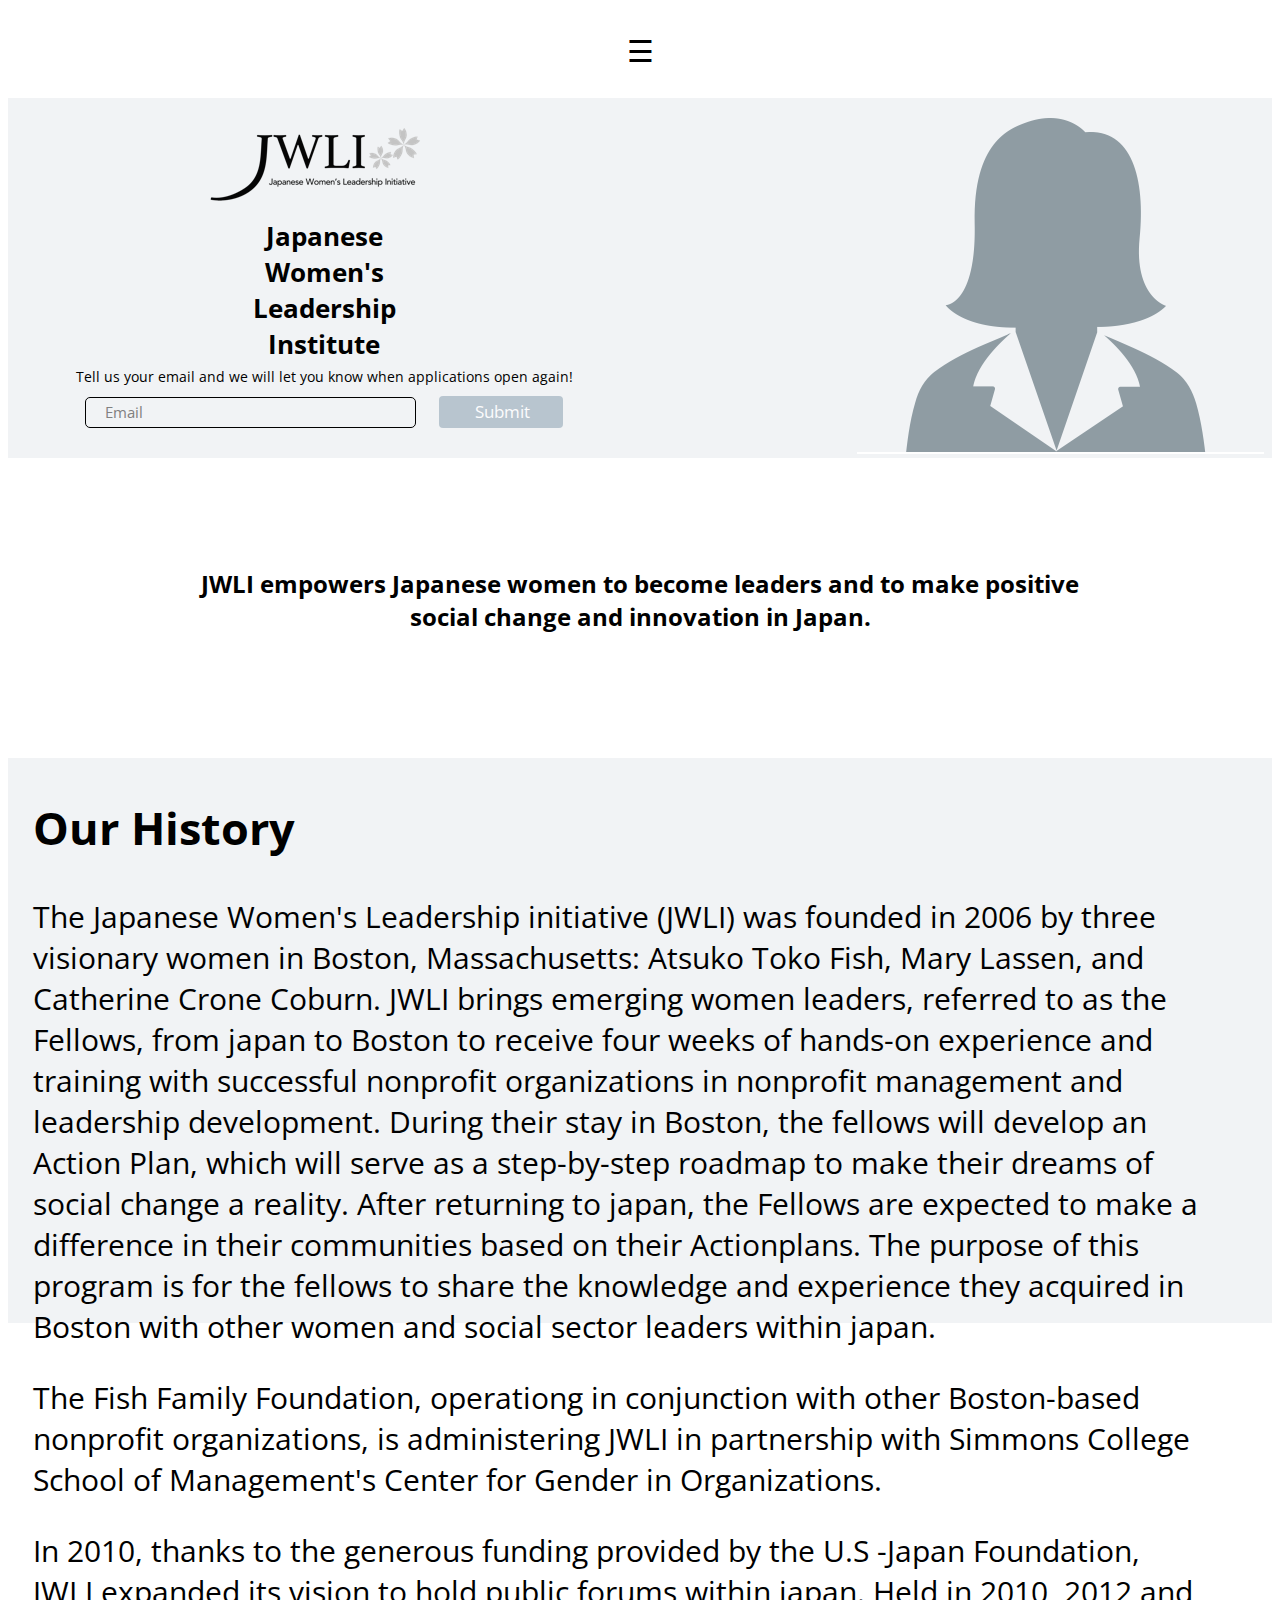
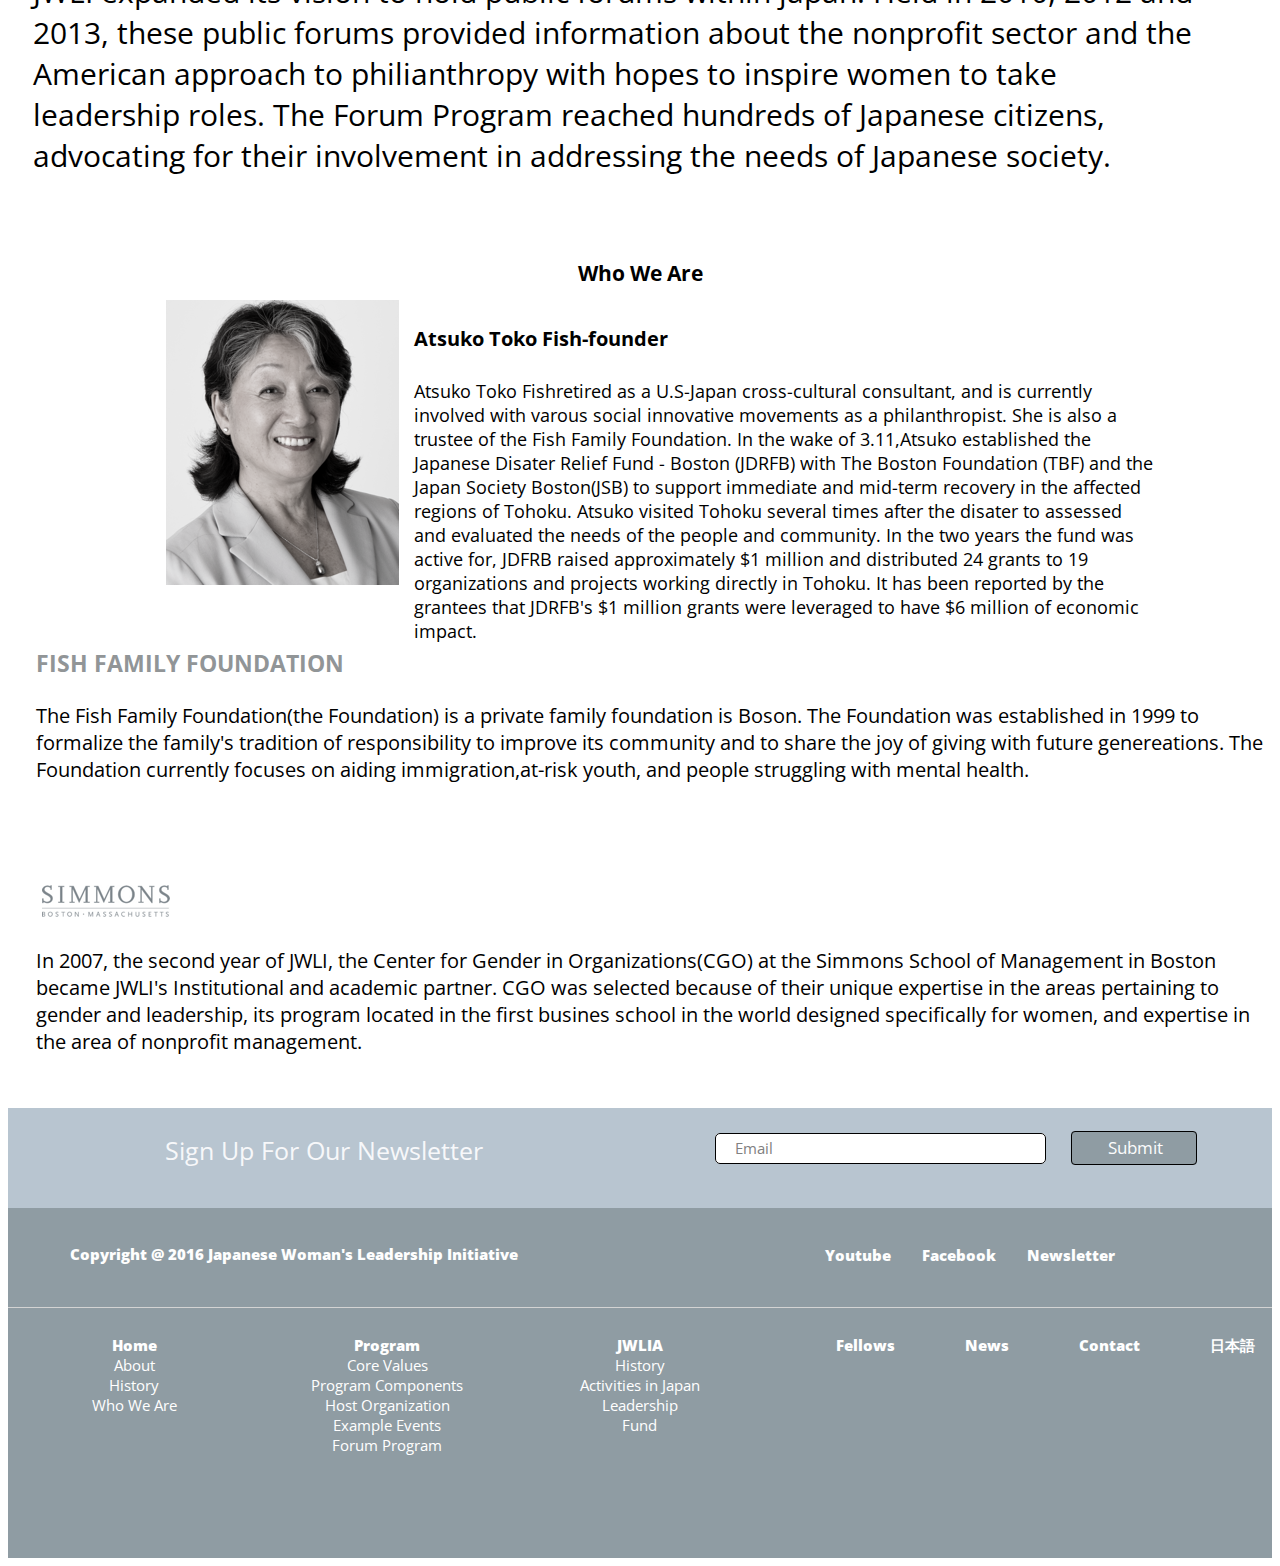
<file: index.html>
<!DOCTYPE html>
<html lang="en">
<head>
    <meta charset="UTF-8">
    <meta name="viewport" content="width=device-width, initial-scale=1.0">
    <link rel="preconnect" href="https://fonts.googleapis.com">
    <link rel="preconnect" href="https://fonts.gstatic.com" crossorigin>
    <link href="https://fonts.googleapis.com/css2?family=Lato&family=Nunito+Sans:opsz@6..12&family=Open+Sans&display=swap" rel="stylesheet">
    <link rel="stylesheet" href="css/style.css">

    
    <title>Document</title>
</head>
<body>

    <header class="heading">

        <nav class="main-nav">
            <ul>
                <li class="hamburger">☰</li>
                <li class="bob"> <a href="#">Home</a></li>
                <li class="bob"> <a href="#">Program</a></li>
                <li class="bob"> <a href="#">JWLIA</a></li>
                <li class="bob"> <a href="#">Fellows</a></li>
                <li class="bob"> <a href="#">News</a></li>
                <li class="bob"> <a href="#">Contact</a></li>
                <li class="bob"> <a href="#">本語</a></li>
                <li class="bob"> <a href="#" class="button">Apply</a></li>
            </ul>
        </nav> 
        
    </header>




    <main class="mainimglogo">

        <div class="logo-side">

            <div class="ed three"> <img src="./img/jwlileftmainimg.PNG" class="gone"></div>
            
            <div class="edd three"> 
                <h2>Japanese Women's Leadership Institute</h2>
                <p>Empowering Japanese women to become leaders and to make positive social change and innovation in Japan.</p>
            </div>
            
            <div class="eddy three"> 
                <p>Tell us your email and we will let you know when applications open again!</p>
                <span class="email">Email</span><!----Make a form-->
                <span class="submit">Submit</span><!---Make a button-->
            </div>
            
        </div>

        <div class="logo-side adjust">
            <img src="./img/jwlimainimg.PNG" class="img-gone">
        </div>

    </main>


    <div class="pink">

        <div class="top-pink">
            <h1>JWLI empowers Japanese women to become leaders and to make positive social change and innovation in Japan.</h1>    
        </div>

        <div class="left-pink share">
            <p><span>Develop leadership skills</span> and empower current and future generations of women leaders in japan.</p>   
        </div>

        <div class="right-pink share"> 
            <p><span>Foster more active participation</span> and empowerment of women in japanese civil society</p>
        </div>

        <div class="bottom-pink"> 
            <p>Based in Boston, JWLI was founded in 2006 and offers four weeks of hands-on nonprofit management training with an entrepreneurial aspect.</p>
        </div>

    </div>



    <div class="text2img clearfix">

        <div class="text-1 clearfix">
            <h2>Our History</h2>
            <p>The Japanese Women's Leadership initiative (JWLI) was founded in 2006 by three visionary women in Boston, Massachusetts: Atsuko Toko Fish, Mary Lassen, and Catherine Crone Coburn. JWLI brings emerging women leaders, referred to as the Fellows, from japan to Boston to receive four weeks of hands-on experience and training with successful nonprofit organizations in nonprofit management and leadership development. During their stay in Boston, the fellows will develop an Action Plan, which will serve as a step-by-step roadmap to make their dreams of social change a reality. After returning to japan, the Fellows are expected to make a difference in their communities based on their Actionplans. The purpose of this program is for the fellows to share the knowledge and experience they acquired in Boston with other women and social sector leaders within japan.</p>
            <p>The Fish Family Foundation, operationg in conjunction with other Boston-based nonprofit organizations, is administering JWLI in partnership with Simmons College School of Management's Center for Gender in Organizations.</p>
            <p>In 2010, thanks to the generous funding provided by the U.S -Japan Foundation, JWLI expanded its vision to hold public forums within japan. Held in 2010, 2012 and 2013, these public forums provided information about the nonprofit sector and the American approach to philianthropy with hopes to inspire women to take leadership roles. The Forum Program reached hundreds of Japanese citizens, advocating for their involvement in addressing the needs of Japanese society.</p>
            
        </div>


        <div class="r-img">
            <img src="./img/jwlirightimg.PNG">        <!----Comebacksepinto2sections&addtextundereach-->
        </div>

    </div>




    <div class="who">


        <div class="who-long"> <h2>Who We Are </h2> </div>


        <div class="lady"> <img src="./img/jwli-lady.PNG"> </div>


        <div class="who-main-text clearfix">
             <h4>Atsuko Toko Fish-founder</h4>
             <p>Atsuko Toko Fishretired as a U.S-Japan cross-cultural consultant, and is currently involved with varous social innovative movements as a philanthropist. She is also a trustee of the Fish Family Foundation. In the wake of 3.11,Atsuko established the Japanese Disater Relief Fund - Boston (JDRFB) with The Boston Foundation (TBF) and the Japan Society Boston(JSB) to support immediate and mid-term recovery in the affected regions of Tohoku. Atsuko visited Tohoku several times after the disater to assessed and evaluated the needs of the people and community. In the two years the fund was active for, JDFRB raised approximately $1 million and distributed 24 grants to 19 organizations and projects working directly in Tohoku. It has been reported by the grantees that JDRFB's $1 million grants were leveraged to have $6 million of economic impact. </p>
        </div>


        <div class="shared orange">
             <h3> FISH FAMILY FOUNDATION</h3>
             <p>The Fish Family Foundation(the Foundation) is a private family foundation is Boson. The Foundation was established in 1999 to formalize the family's tradition of responsibility to improve its community and to share the joy of giving with future genereations. The Foundation currently focuses on aiding immigration,at-risk youth, and people struggling with mental health.</p>
        </div>


        <div class="shared apple">
            <img src="./img/jwli-simmons.PNG">
             <p>In 2007, the second year of JWLI, the Center for Gender in Organizations(CGO) at the Simmons School of Management in Boston became JWLI's Institutional and academic partner. CGO was selected because of their unique expertise in the areas pertaining to gender and leadership, its program located in the first busines school in the world designed specifically for women, and expertise in the area of nonprofit management. </p>
        </div>


    </div>


    <div class="light-blue">

        <div class="sign-up">
            <p>Sign Up For Our Newsletter</p>
        </div>

        <div class="form-button">
            <span class="email2">Email</span> <span class="submit2">Submit</span> <!--Form/buttons-->
        </div>

    </div>


    <div class="footer-apart">
        <div class="footer-text">
            <p>Copyright @ 2016 Japanese Woman's Leadership Initiative</p>
        </div>
        <div class="footer-right-social">
            <nav>
                <ul>
                    <li><a href="#">Youtube</a></li>
                    <li><a href="#">Facebook</a></li>
                    <li><a href="#">Newsletter</a></li>
                </ul>
            </nav>
        </div>

    </div>

    <footer class="bluefoot">

        <div class="twenty">
            <nav class="foot-nav">
                <ul class="foot-ul">
                    <li><span class="heavy">Home<span></li>
                    <li>About</li>
                    <li>History</li>
                    <li>Who We Are</li>
                </ul>
            </nav>
        </div>

        <div class="twenty">
            <nav class="foot-nav">
                <ul class="foot-ul">
                    <li><span class="heavy">Program</span></li>
                    <li>Core Values</li>
                    <li>Program Components</li>
                    <li>Host Organization</li>
                    <li>Example Events</li>
                    <li>Forum Program</li>
                </ul>
            </nav>
        </div>

        <div class="twenty">
            <nav class="foot-nav">
                <ul class="foot-ul">
                    <li><span class="heavy">JWLIA</span></li>
                    <li>History</li>
                    <li>Activities in Japan</li>
                    <li>Leadership</li>
                    <li>Fund</li>
                </ul>
            </nav>
        </div>

        <div class="fourty">
            <nav>
                <ul class="inline">
                    <li><span class="heavy">Fellows</span></li>
                    <li><span class="heavy">News</span></li>
                    <li><span class="heavy">Contact</span></li>
                    <li><span class="heavy">日本語</span></li>
                </ul>
            </nav>
        </div>


    </footer>
</body>
</html>
</file>
<file: css/style.css>
*{
box-sizing: border-box;
}


/* CLEARFIX TRICK */
.clearfix:after {
content: ".";
display: block;
clear: both;
visibility: hidden;
line-height: 0;
height: 0;
}



html{
font-size: 62.5%;
font-family: 'Open Sans', sans-serif;
}

header{
width: 100%;
height: 80px;
font-size: 1.8rem;
}

.edd{
padding: 0px 223px;
}

.eddy p{
font-size: 1.4rem;
padding: 15px 0px 0px 0px
}

.ed{
padding: 20px 0px 0px 0px;
}

.edd h2{
font-size: 2.6rem;
margin-bottom: 0;
}

.edd p{
font-size: 1.5rem;
}

.email{
padding: 4px 272px 5px 19px;
font-size: 1.5rem;
border-radius: 5px;
color: gray;
border: 1px solid black;
}

.submit{
border-radius: 4px;
padding: 4px 33px 5px 36px;
font-size: 1.7rem;
margin-left: 20px;
color: #fcfcfd;
background: #b8c5cf;
}

.main-nav a{
color: black;
text-decoration: none;
font-size: 1.8rem;
}

li .button{
background: #333942;
padding: 4px 25px 4px 25px;
border: 1px solid black;
border-radius: 1px;
color: white;
font-size: 1.8rem;
}

nav>ul{
text-align: center;
padding-top: 12px;
padding-left: 0px;
}

.main-nav li{
text-decoration: none;
list-style: none;
display: inline-block;
padding-left: 129px;
}


.mainimglogo{
width: 100%;
height: 360px;
background: #f1f3f5;
}

.logo-side{
width: 50%;
height: 360px;
float: left;
}

.adjust{
padding-left: 217px;

}

.three{
width: 100%;
height: 120px;
float: left;
text-align: center;
}


.pink{
width: 100%;
height: 300px;
}

.top-pink{
width: 100%;
height: 100px;
text-align: center;
font-size: 1.2rem;
padding: 0px 515px;
}

.share{
width: 50%;
height: 100px;
float: left;
text-align: center;
font-size: 1.5rem;
padding: 4px 284px 0px 284px;
}

.share p{
border-top:2px solid pink;
}

.share span{
font-weight: 800;
}


.bottom-pink{
width: 100%;
height: 100px;
float: left;
text-align: center;
font-size: 1.6rem;
color: gray;
}

.text2img{
width: 100%;
height: 565px;
background: #f1f3f5;
}

.text-1{
width: 65%;
height: 564px;
float: left;
font-size: 2rem;
padding: 2px 72px 43px 25px
}

.r-img{
width: 35%;
height: 565px;
float: left;
padding-left: 134px;
}

.who{
overflow: auto;
width: 100%;
}     

.who-long{
width: 100%;
height: 50px;
float: left;
text-align: center;
font-size: 1.4rem;
}

.who-long h2{
margin-top: 10px;
}

.lady{
width: 30%;
height: 291px;
float: left;
padding-left: 157px;
}

.who-main-text{
width: 70%;
height: 291px;
float: left;
font-size: 2rem;
padding: 0px 116px 8px 27px;
}

.who-main-text p{
font-size: 1.8rem;
}

.shared h3{
color: #919597;
}

.shared{
width: 50%; 
height: 259px;
float: left;
font-size: 2rem;
}

.orange{
padding: 0px 91px 16px 102px;
}

.apple{
padding: 21px 96px 36px 16px
}

.light-blue{
width: 100%;
height: 100px;
background: #b8c5d0;
text-align: center;
font-size: 2rem;
}
        
.sign-up{
width: 50%;
height: 100px;
float: left;
color: #f7f8fa;
font-size: 2.5rem;
}

.email2{
padding: 4px 272px 5px 19px;
font-size: 1.5rem;
border: 1px solid black;
border-radius: 5px;
color: gray;
background: white;
}

.submit2{
border: 1px solid black;
border-radius: 4px;
padding: 4px 33px 5px 36px;
font-size: 1.7rem;
margin-left: 20px;
color: #fcfcfd;
background: #8f9ca3;
}

.form-button{
width: 50%;
height: 100px;
float: left;
padding-top: 25px;
}

.footer-apart{
width: 100%;
height: 100px;
background: #8f9ca3;
font-size: 1.5rem;
color: #fefefe;
font-weight: 800;
}

.footer-text{
width: 50%;
height: 100px;
float: left;
padding: 21px 0px 0px 62px;
border-bottom: 1px solid lightgrey;
}

.footer-right-social{
width: 50%;
height: 100px;
float: left;
padding-top: 10px;
border-bottom: 1px solid lightgrey;
}

.footer-right-social li{
text-decoration: none;
list-style: none;
display: inline-block;
padding-left: 27px;
}

.footer-right-social a{
text-decoration: none;
color: #fefefe;
}

.bluefoot{
width: 100%;
height: 250px;
background: #8f9ca3;
}

.twenty{
width: 20%;
height: 250px;
float: left;
font-size: 1.5rem;
}

.twenty .foot-nav{
text-align: center;
}

.twenty .foot-ul{
text-decoration: none;
list-style: none;
color: white;
}

.fourty{
width: 40%;
height: 250px;
float: left;
font-size: 1.5rem;
}


.inline{
list-style: none;
display: flex;
}

.inline li{
padding-left: 99px;
color: white;
}

.heavy{
font-weight: 800;
}




@media(max-width:1710px){
    .bob a{
        display: none;

    }
    
    .hamburger{
        visibility: visible;
        font-size: 3rem;
    }
    
    .main-nav li {
        text-decoration: none;
        list-style: none;
        padding-left: 0;
        display: block
    }


}


@media(max-width:1760px){
    .r-img{
        display: none;
} 
 .text-2>.r-img{
    display: block;
}

}

@media(max-width:1758px){
    .text-1 {
    width: 100%;
    height: auto;
    float: left;
    font-size: 3rem;
    padding: 2px 72px 43px 25px;
        }
    }



@media(max-width:1680px){
    .edd p {
        font-size: 1.5rem;
        display: none;
    }

    .light-blue{
    width: 100%;
    height: 100px;
    background: #b8c5d0;
    text-align: center;
    font-size: 2rem;
    clear: both;
    }

    .orange{
    padding: 0px 38px 0px 0px;
    }

    .apple {
    padding: 0px 0px 0px 0px;
    }
}


@media(max-width:1501px){
    .bottom-pink{
     display:none;

    }

    }

    @media(max-width:1480px){
        .shared{
            width: 100%;
            padding: 34px 0px 0px 28px;
        }

        .inline li{
            padding-left: 70px;
    
        }


    }


@media(max-width:1365px){
    .edd h2 {
        margin-top: 0;
        }
    }


    @media(max-width:1366px){
        .pink p, .right-pink, .left-pink {
            display: none;
            }


        .top-pink{
        width: 100%;
        height: 100px;
        text-align: center;
        font-size: 1.2rem;
        padding: 93px 0px 0px 0px;
        }
        

        h1{
        padding: 0px 190px
        }
    }
     
    @media(max-width:1250px){
        .lady{ 
        display: none;
        }


        .inline li{
            padding-left: 50px;
    
        }

        .who-main-text{
            width: 100%;
            text-align: center;
            padding: 0px 80px 0px 80px;
        }

        .who-main-text p{
        font-size: 3rem;
        }

        .orange,.apple{
        font-size: 3rem;

        }
    }
    
    @media(max-width:1168px){
    .who-long {
    display: none;
    }
    }

    @media(max-width:1158px) {
    .adjust {
        display: none;
    }

    .mainimglogo {
        width: 100%;


    }

    .logo-side {
        width: 100%;
    }
}


    @media(max-width:1250px){
    .orange, .apple, .who-main-text, .text1, .who, .text2img{
        height: auto;
    }
}


@media(max-width:984px){
    .form-button{
        width: 100%;
    }

    .inline li{
        padding-left: 38px;

    }

}

    @media(max-width:876px){
        .inline li{
            padding-left: 15px;
    
        }
    }


    @media(max-width:772px){
        .top-pink{
            padding: 0;
        }
    }
    
/* 
.who-main-text{
    width: 70%;
    height: 291px;
    float: left;
    font-size: 2rem;
    padding: 0px 116px 8px 27px;
    }
     */




/* @media(max-width:1758px){
    .text-1 {
    width: 100%;
    height: 564px;
    float: left;
    font-size: 2rem;
    padding: 2px 72px 43px 25px;
        }
    } */
</file>
